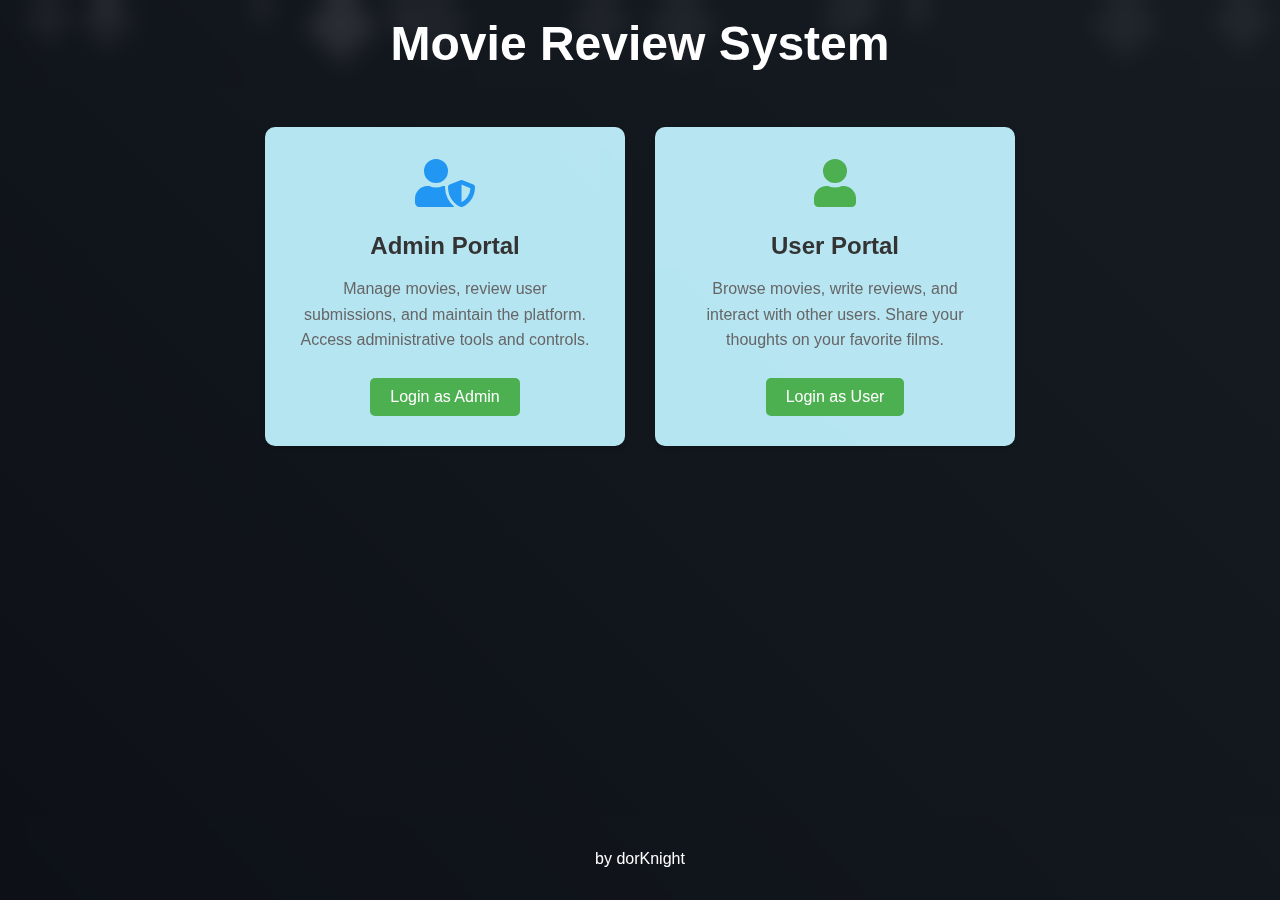
<file: index.html>
<!DOCTYPE html>
<html lang="en">
<head>
    <meta charset="UTF-8">
    <meta name="viewport" content="width=device-width, initial-scale=1.0">
    <title>Movie Review System</title>
    <link rel="stylesheet" href="https://cdnjs.cloudflare.com/ajax/libs/font-awesome/5.15.4/css/all.min.css">
    <style>
        body {
            font-family: Arial, sans-serif;
            margin: 0;
            padding: 0;
            background: #f5f5f5;
            min-height: 100vh;
            display: flex;
            flex-direction: column;
        }

        .header {
            /* background: #333; */
            color: white;
            padding: 1rem 0;
            text-align: center;
        }

        .header h1 {
            margin: 0;
            font-size: 3rem;
        }

        .container {
            max-width: 1200px;
            margin: 40px auto;
            padding: 0 20px;
            flex: 1;
        }

        .cards-container {
            display: flex;
            gap: 30px;
            justify-content: center;
            flex-wrap: wrap;
        }

        .card {
            background: white;
            border-radius: 10px;
            padding: 30px;
            width: 300px;
            text-align: center;
            box-shadow: 0 2px 5px rgba(0,0,0,0.1);
            transition: transform 0.3s ease, box-shadow 0.3s ease;
        }

        .card:hover {
            transform: translateY(-5px);
            box-shadow: 0 5px 15px rgba(0,0,0,0.2);
        }

        .card-icon {
            font-size: 3rem;
            margin-bottom: 20px;
        }

        .card-title {
            font-size: 1.5rem;
            margin-bottom: 15px;
            color: #333;
        }

        .card-description {
            color: #666;
            margin-bottom: 25px;
            line-height: 1.6;
        }

        .card-button {
            display: inline-block;
            padding: 10px 20px;
            background: #4CAF50;
            color: white;
            text-decoration: none;
            border-radius: 5px;
            transition: background 0.3s ease;
        }

        .card-button:hover {
            background: #45a049;
        }

        .admin-card .card-icon {
            color: #2196F3;
        }

        .user-card .card-icon {
            color: #4CAF50;
        }

        .footer {
            /* background: #333; */
            color: white;
            text-align: center;
            padding: 1rem 0;
            margin-top: auto;
        }

        @media (max-width: 768px) {
            .card {
                width: 100%;
                max-width: 400px;
            }
        }

   
    
    body {
        margin: 0;
        padding: 0;
        min-height: 100vh;
        font-family: Arial, sans-serif;
        position: relative;
        overflow-x: hidden;
        background: linear-gradient(45deg, #0d1117, #161b22);
    }

    .animated-background {
        position: fixed;
        top: 0;
        left: 0;
        width: 100%;
        height: 100%;
        z-index: -1;
        overflow: hidden;
    }

    .moving-squares {
        position: absolute;
        width: 100%;
        height: 100%;
    }

    .square {
        position: absolute;
        background: rgba(255, 255, 255, 0.05);
        animation: moveSquare 15s infinite linear;
        transform: rotate(45deg);
    }

    @keyframes moveSquare {
        0% {
            transform: translateY(100vh) rotate(45deg);
            opacity: 0;
        }
        20% {
            opacity: 0.5;
        }
        80% {
            opacity: 0.5;
        }
        100% {
            transform: translateY(-100px) rotate(45deg);
            opacity: 0;
        }
    }

    /* Update container style for better contrast */
    .container {
        position: relative;
        z-index: 1;
    }

    .card {
        background: rgba(192, 240, 254, 0.95);
        backdrop-filter: blur(10px);
        transition: transform 0.3s ease, box-shadow 0.3s ease;
    }

    .card:hover {
        transform: translateY(-5px);
        box-shadow: 0 8px 20px rgba(0,0,0,0.2);
    }

    .header {
        /* background: rgba(51, 51, 51, 0.95); */
        backdrop-filter: blur(10px);
    }

    .footer {
         /* background: rgba(51, 51, 51, 0.95); */
        backdrop-filter: blur(10px);
    }

    </style>
</head>
<body>
    <div class="animated-background">
        <div class="moving-squares"></div>
    </div>
    <div class="header">
        <h1>Movie Review System</h1>
    </div>

    <div class="container">
        <div class="cards-container">
            <div class="card admin-card">
                <div class="card-icon">
                    <i class="fas fa-user-shield"></i>
                </div>
                <h2 class="card-title">Admin Portal</h2>
                <p class="card-description">
                    Manage movies, review user submissions, and maintain the platform. 
                    Access administrative tools and controls.
                </p>
                <a href="frontend/admin/pages/index.html" class="card-button">Login as Admin</a>
            </div>

            <div class="card user-card">
                <div class="card-icon">
                    <i class="fas fa-user"></i>
                </div>
                <h2 class="card-title">User Portal</h2>
                <p class="card-description">
                    Browse movies, write reviews, and interact with other users. 
                    Share your thoughts on your favorite films.
                </p>
                <a href="frontend/user/pages/index.html" class="card-button">Login as User</a>
            </div>
        </div>
    </div>

    <div class="footer">
        <!-- <p>&copy; 2024 Movie Review System. All rights reserved.</p> -->
        <p>by dorKnight</p> 
    </div>
    <script>
        function createSquares() {
            const background = document.querySelector('.moving-squares');
            const squareCount = 15;
    
            for (let i = 0; i < squareCount; i++) {
                const square = document.createElement('div');
                square.className = 'square';
                
                // Random size between 20px and 60px
                const size = Math.random() * 40 + 20;
                square.style.width = `${size}px`;
                square.style.height = `${size}px`;
                
                // Random starting position
                const startPos = Math.random() * 100;
                square.style.left = `${startPos}%`;
                
                // Random animation duration between 10s and 20s
                const duration = Math.random() * 10 + 10;
                square.style.animationDuration = `${duration}s`;
                
                // Random delay
                const delay = Math.random() * 10;
                square.style.animationDelay = `-${delay}s`;
                
                background.appendChild(square);
            }
        }
    
        // Run after DOM loads
        document.addEventListener('DOMContentLoaded', createSquares);
    </script>
</body>
</html>
</file>
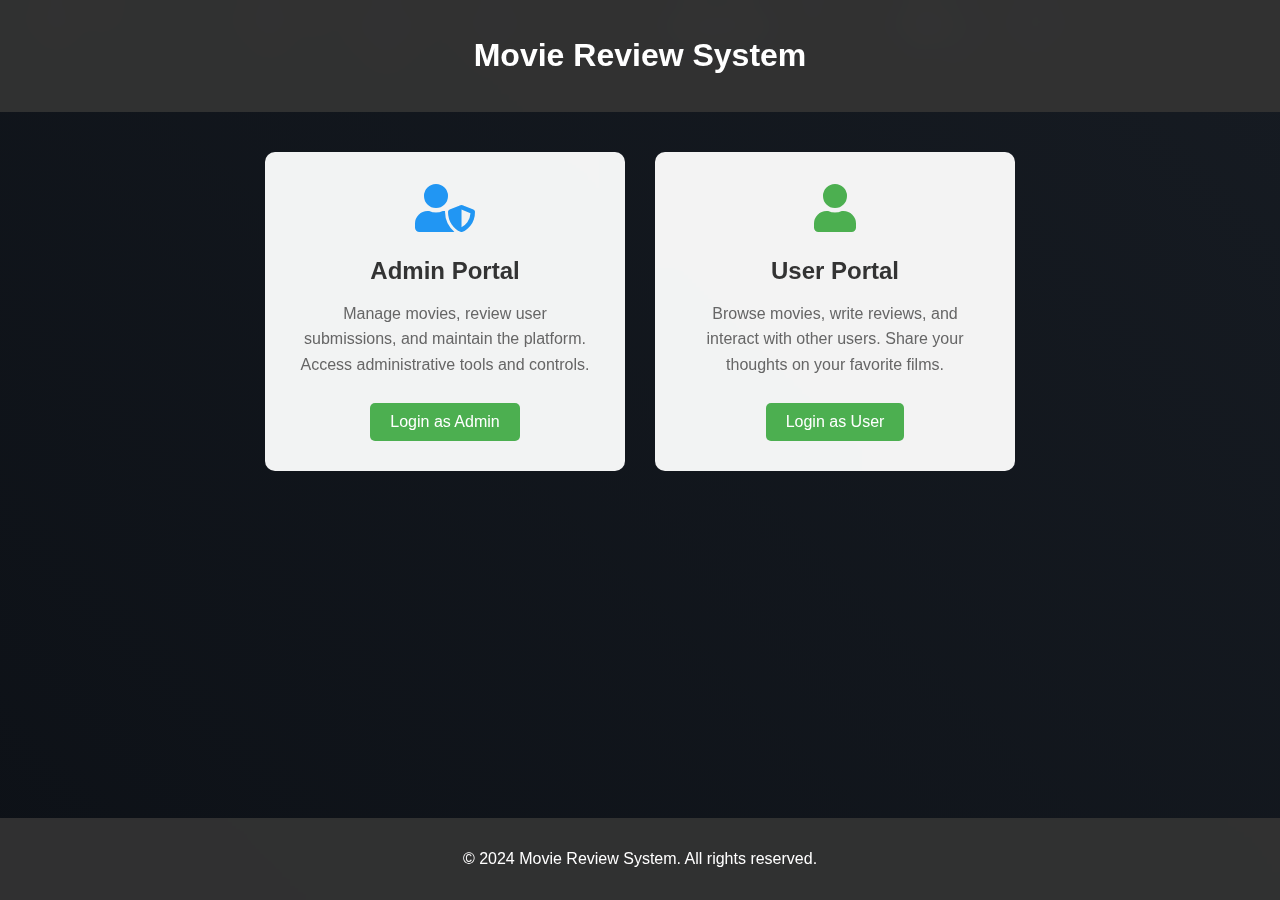
<file: frontend/home/index.html>
<!DOCTYPE html>
<html lang="en">
<head>
    <meta charset="UTF-8">
    <meta name="viewport" content="width=device-width, initial-scale=1.0">
    <title>Movie Review System</title>
    <link rel="stylesheet" href="css/styles.css">
    <link rel="stylesheet" href="https://cdnjs.cloudflare.com/ajax/libs/font-awesome/5.15.4/css/all.min.css">
</head>
<body>
    <div class="animated-background">
        <div class="moving-squares"></div>
    </div>

    <div class="header">
        <h1>Movie Review System</h1>
    </div>

    <div class="container">
        <div class="cards-container">
            <div class="card admin-card">
                <div class="card-icon">
                    <i class="fas fa-user-shield"></i>
                </div>
                <h2 class="card-title">Admin Portal</h2>
                <p class="card-description">
                    Manage movies, review user submissions, and maintain the platform. 
                    Access administrative tools and controls.
                </p>
                <a href="/frontend/admin/index.html" class="card-button">Login as Admin</a>
            </div>

            <div class="card user-card">
                <div class="card-icon">
                    <i class="fas fa-user"></i>
                </div>
                <h2 class="card-title">User Portal</h2>
                <p class="card-description">
                    Browse movies, write reviews, and interact with other users. 
                    Share your thoughts on your favorite films.
                </p>
                <a href="frontend/user/pages/index.html" class="card-button">Login as User</a>
            </div>
        </div>
    </div>

    <div class="footer">
        <p>&copy; 2024 Movie Review System. All rights reserved.</p>
    </div>

    <script src="js/background.js"></script>
</body>
</html>
</file>
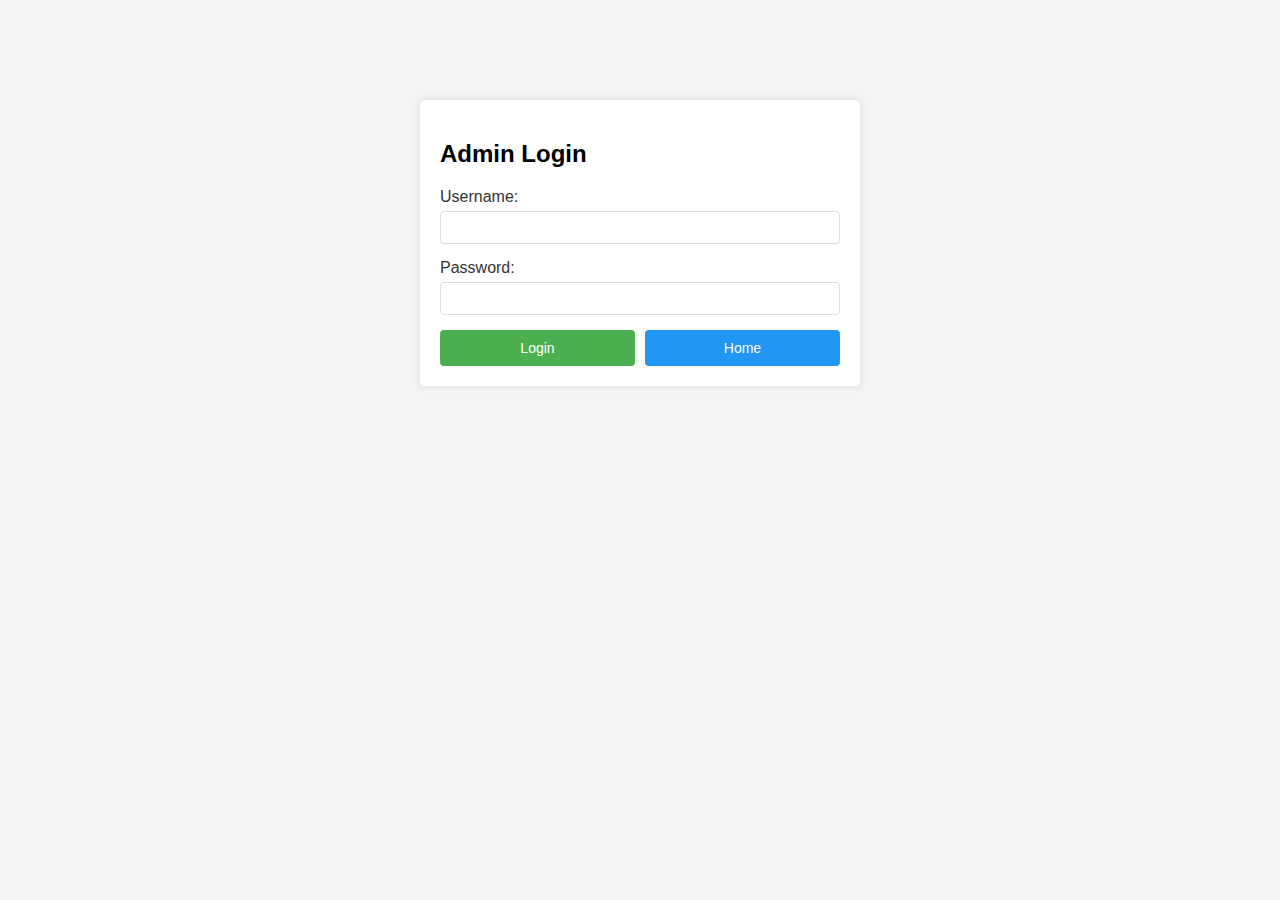
<file: frontend/admin/pages/index.html>
<!DOCTYPE html>
<html lang="en">
<head>
    <meta charset="UTF-8">
    <meta name="viewport" content="width=device-width, initial-scale=1.0">
    <title>Admin Login - Movie Review System</title>
    <link rel="stylesheet" href="../css/styles.css">
</head>
<body>
    <div class="login-container">
        <h2>Admin Login</h2>
        <form id="loginForm">
            <div class="form-group">
                <label for="username">Username:</label>
                <input type="text" id="username" required>
            </div>
            <div class="form-group">
                <label for="password">Password:</label>
                <input type="password" id="password" required>
            </div>
            <div class="button-group">
                <button type="submit" class="login-btn">Login</button>
                <a href="/movie_review/index.html" class="home-btn">Home</a>
            </div>
        </form>
        <div id="message" class="message"></div>
    </div>

    <script src="../js/script.js"></script>
</body>
</html>
</file>
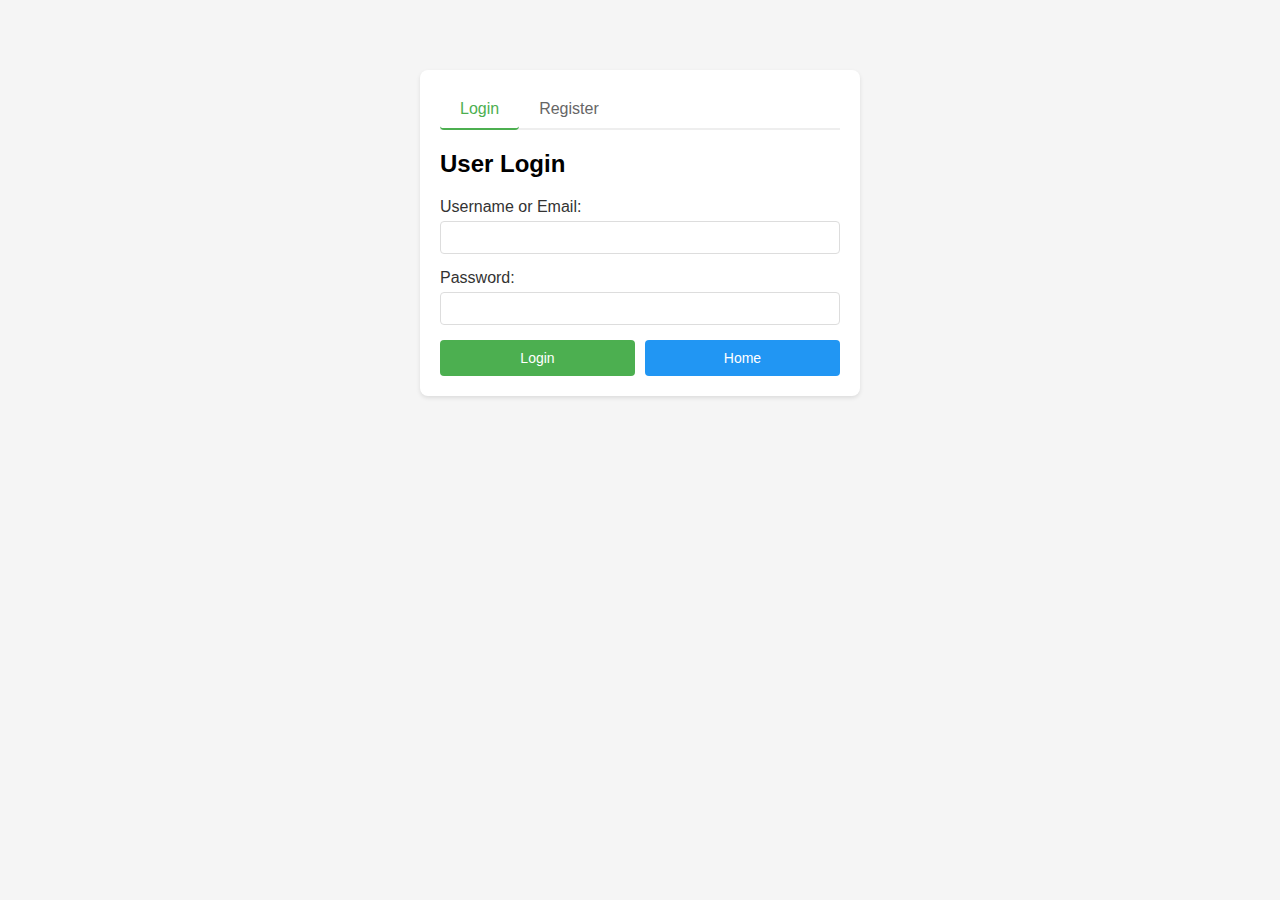
<file: frontend/user/pages/index.html>
<!DOCTYPE html>
<html lang="en">
<head>
    <meta charset="UTF-8">
    <meta name="viewport" content="width=device-width, initial-scale=1.0">
    <title>Movie Review System - User</title>
    <link rel="stylesheet" href="../css/styles.css">
</head>
<body>
    <div class="container">
        <div class="auth-container">
            <div class="tabs">
                <button class="tab active" onclick="switchTab('login')">Login</button>
                <button class="tab" onclick="switchTab('register')">Register</button>
            </div>

            <!-- Login Form -->
            <div id="loginForm" class="form-container active">
                <h2>User Login</h2>
                <form id="loginFormElement">
                    <div class="form-group">
                        <label>Username or Email:</label>
                        <input type="text" id="loginUsername" required>
                    </div>
                    <div class="form-group">
                        <label>Password:</label>
                        <input type="password" id="loginPassword" required>
                    </div>
                    <div class="button-group">
                        <button type="submit" class="login-btn">Login</button>
                        <a href="/movie_review/index.html" class="home-btn">Home</a>
                    </div>
                </form>
                <div id="loginMessage" class="message"></div>
            </div>

            <!-- Registration Form -->
            <div id="registerForm" class="form-container">
                <h2>User Registration</h2>
                <form id="registerFormElement">
                    <div class="form-group">
                        <label>Username:</label>
                        <input type="text" id="regUsername" required>
                    </div>
                    <div class="form-group">
                        <label>Email:</label>
                        <input type="email" id="regEmail" required>
                    </div>
                    <div class="form-group">
                        <label>Password:</label>
                        <input type="password" id="regPassword" required>
                    </div>
                    <div class="button-group">
                        <button type="submit" class="login-btn">Login</button>
                        <a href="/movie_review/index.html" class="home-btn">Home</a>
                    </div>
                </form>
                <div id="registerMessage" class="message"></div>
            </div>
        </div>
    </div>
    <script src="../js/auth.js"></script>
</body>
</html>
</file>
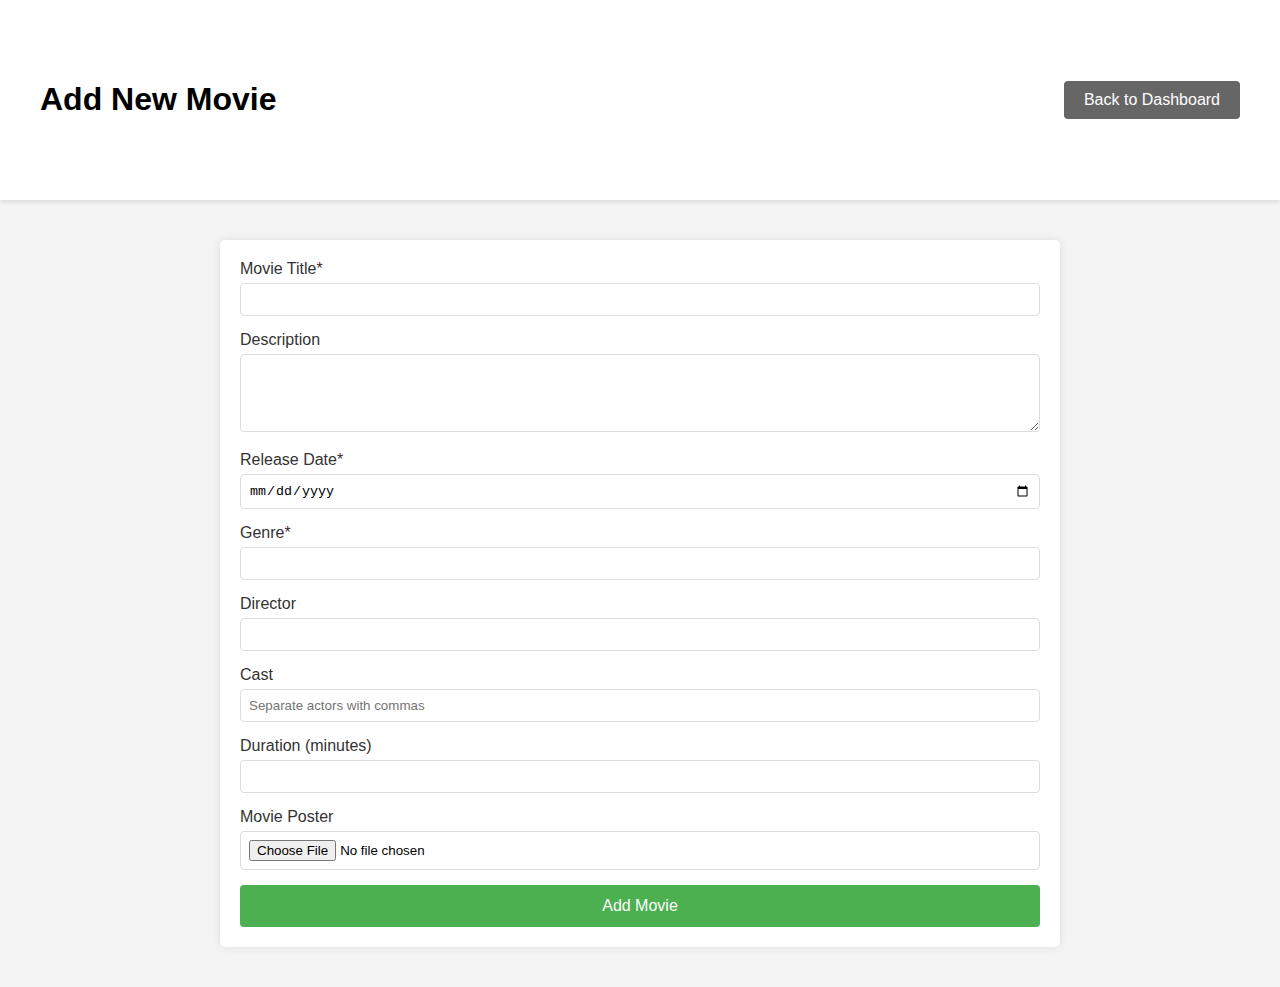
<file: frontend/admin/pages/add-movie.html>
<!DOCTYPE html>
<html lang="en">
<head>
    <meta charset="UTF-8">
    <meta name="viewport" content="width=device-width, initial-scale=1.0">
    <title>Add New Movie - Admin Dashboard</title>
    <link rel="stylesheet" href="../css/styles.css">
</head>
<body>
    <div class="dashboard-header">
        <div class="container">
            <div class="dashboard-nav">
                <h1>Add New Movie</h1>
                <a href="dashboard.html" class="back-btn">Back to Dashboard</a>
            </div>
        </div>
    </div>

    <div class="container">
        <form id="addMovieForm" class="movie-form">
            <div class="form-group">
                <label for="title">Movie Title*</label>
                <input type="text" id="title" name="title" required>
            </div>

            <div class="form-group">
                <label for="description">Description</label>
                <textarea id="description" name="description" rows="4"></textarea>
            </div>

            <div class="form-group">
                <label for="release_date">Release Date*</label>
                <input type="date" id="release_date" name="release_date" required>
            </div>

            <div class="form-group">
                <label for="genre">Genre*</label>
                <input type="text" id="genre" name="genre" required>
            </div>

            <div class="form-group">
                <label for="director">Director</label>
                <input type="text" id="director" name="director">
            </div>

            <div class="form-group">
                <label for="cast">Cast</label>
                <input type="text" id="cast" name="cast" placeholder="Separate actors with commas">
            </div>

            <div class="form-group">
                <label for="duration">Duration (minutes)</label>
                <input type="number" id="duration" name="duration">
            </div>

            <div class="form-group">
                <label for="poster">Movie Poster</label>
                <input type="file" id="poster" name="poster" accept="image/*">
            </div>

            <button type="submit" class="submit-btn">Add Movie</button>
        </form>
        <div id="message" class="message"></div>
    </div>

    <script src="../js/add-movie.js"></script>
</body>
</html>
</file>
<file: frontend/home/css/styles.css>
body {
    margin: 0;
    padding: 0;
    min-height: 100vh;
    font-family: Arial, sans-serif;
    position: relative;
    overflow-x: hidden;
    background: linear-gradient(45deg, #0d1117, #161b22);
}

.animated-background {
    position: fixed;
    top: 0;
    left: 0;
    width: 100%;
    height: 100%;
    z-index: -1;
    overflow: hidden;
}

.moving-squares {
    position: absolute;
    width: 100%;
    height: 100%;
}

.square {
    position: absolute;
    background: rgba(255, 255, 255, 0.05);
    animation: moveSquare 15s infinite linear;
    transform: rotate(45deg);
}

@keyframes moveSquare {
    0% {
        transform: translateY(100vh) rotate(45deg);
        opacity: 0;
    }
    20% {
        opacity: 0.5;
    }
    80% {
        opacity: 0.5;
    }
    100% {
        transform: translateY(-100px) rotate(45deg);
        opacity: 0;
    }
}

.header {
    background: rgba(51, 51, 51, 0.95);
    color: white;
    text-align: center;
    padding: 1rem 0;
    backdrop-filter: blur(10px);
}

.container {
    max-width: 1200px;
    margin: 40px auto;
    padding: 0 20px;
    position: relative;
    z-index: 1;
}

.cards-container {
    display: flex;
    gap: 30px;
    justify-content: center;
    flex-wrap: wrap;
}

.card {
    background: rgba(255, 255, 255, 0.95);
    border-radius: 10px;
    padding: 30px;
    width: 300px;
    text-align: center;
    backdrop-filter: blur(10px);
    transition: transform 0.3s ease, box-shadow 0.3s ease;
}

.card:hover {
    transform: translateY(-5px);
    box-shadow: 0 8px 20px rgba(0,0,0,0.2);
}

.card-icon {
    font-size: 3rem;
    margin-bottom: 20px;
}

.card-title {
    font-size: 1.5rem;
    margin-bottom: 15px;
    color: #333;
}

.card-description {
    color: #666;
    margin-bottom: 25px;
    line-height: 1.6;
}

.card-button {
    display: inline-block;
    padding: 10px 20px;
    background: #4CAF50;
    color: white;
    text-decoration: none;
    border-radius: 5px;
    transition: background 0.3s ease;
}

.card-button:hover {
    background: #45a049;
}

.admin-card .card-icon {
    color: #2196F3;
}

.user-card .card-icon {
    color: #4CAF50;
}

.footer {
    background: rgba(51, 51, 51, 0.95);
    color: white;
    text-align: center;
    padding: 1rem 0;
    position: fixed;
    bottom: 0;
    width: 100%;
    backdrop-filter: blur(10px);
}

@media (max-width: 768px) {
    .card {
        width: 100%;
        max-width: 400px;
    }
}
</file>
<file: frontend/admin/css/styles.css>
/* General Styles */
body {
    font-family: Arial, sans-serif;
    margin: 0;
    padding: 0;
    background: #f4f4f4;
}

.container {
    max-width: 1200px;
    margin: 0 auto;
    padding: 20px;
}

/* Login Form Styles */
.login-container {
    max-width: 400px;
    margin: 100px auto;
    padding: 20px;
    background: white;
    border-radius: 5px;
    box-shadow: 0 0 10px rgba(0,0,0,0.1);
}

.form-group {
    margin-bottom: 15px;
}

label {
    display: block;
    margin-bottom: 5px;
    color: #333;
}

input {
    width: 100%;
    padding: 8px;
    border: 1px solid #ddd;
    border-radius: 4px;
    box-sizing: border-box;
}

button {
    background: #4CAF50;
    color: white;
    padding: 10px 15px;
    border: none;
    border-radius: 4px;
    cursor: pointer;
    width: 100%;
}

button:hover {
    background: #45a049;
}

.message {
    margin-top: 15px;
    padding: 10px;
    border-radius: 4px;
    display: none;
}

.error {
    background: #f2dede;
    color: #a94442;
    border: 1px solid #ebccd1;
}

/* Dashboard Styles */
.dashboard-header {
    background: white;
    padding: 20px;
    box-shadow: 0 2px 4px rgba(0,0,0,0.1);
}

.dashboard-nav {
    display: flex;
    justify-content: space-between;
    align-items: center;
}

.dashboard-title {
    margin: 0;
    color: #333;
}

.add-movie-btn {
    background: #4CAF50;
    color: white;
    padding: 10px 20px;
    text-decoration: none;
    border-radius: 4px;
}

.movie-grid {
    display: grid;
    grid-template-columns: repeat(auto-fill, minmax(250px, 1fr));
    gap: 20px;
    padding: 20px;
}

.movie-card {
    background: white;
    border-radius: 4px;
    padding: 15px;
    box-shadow: 0 2px 4px rgba(0,0,0,0.1);
}

.movie-title {
    margin: 0 0 10px 0;
    color: #333;
}

.movie-info {
    color: #666;
    margin-bottom: 5px;
}

.action-buttons {
    margin-top: 15px;
    display: flex;
    gap: 10px;
}

.edit-btn, .delete-btn {
    padding: 5px 10px;
    border-radius: 3px;
    cursor: pointer;
}

.edit-btn {
    background: #ffc107;
    color: #000;
}

.delete-btn {
    background: #dc3545;
    color: white;
}

/* Movie Form Styles */
.movie-form {
    background: white;
    padding: 20px;
    border-radius: 5px;
    box-shadow: 0 0 10px rgba(0,0,0,0.1);
    max-width: 800px;
    margin: 20px auto;
}

.back-btn {
    background: #666;
    color: white;
    padding: 10px 20px;
    text-decoration: none;
    border-radius: 4px;
}

textarea {
    width: 100%;
    padding: 8px;
    border: 1px solid #ddd;
    border-radius: 4px;
    box-sizing: border-box;
    font-family: inherit;
}

.submit-btn {
    background: #4CAF50;
    color: white;
    padding: 12px 20px;
    border: none;
    border-radius: 4px;
    cursor: pointer;
    width: 100%;
    font-size: 16px;
}

.submit-btn:hover {
    background: #45a049;
}

/* Movie Form Styles #2 */
.dashboard-nav {
    display: flex;
    justify-content: space-between;
    align-items: center;
    padding: 20px 0;
}

.nav-buttons {
    display: flex;
    gap: 10px;
}

.movie-grid {
    display: grid;
    grid-template-columns: repeat(auto-fill, minmax(250px, 1fr));
    gap: 20px;
    padding: 20px 0;
}

.movie-card {
    background: white;
    border-radius: 8px;
    padding: 15px;
    box-shadow: 0 2px 4px rgba(0,0,0,0.1);
}

.movie-poster {
    width: 100%;
    height: 200px;
    object-fit: cover;
    border-radius: 4px;
    margin-bottom: 10px;
}

.no-poster {
    width: 100%;
    height: 200px;
    background: #eee;
    display: flex;
    align-items: center;
    justify-content: center;
    border-radius: 4px;
    margin-bottom: 10px;
}

.movie-title {
    margin: 0 0 10px 0;
    font-size: 18px;
}

.movie-info {
    color: #666;
    margin: 5px 0;
    font-size: 14px;
}

.action-buttons {
    display: flex;
    gap: 10px;
    margin-top: 15px;
}

.edit-btn, .delete-btn {
    padding: 8px 15px;
    border: none;
    border-radius: 4px;
    cursor: pointer;
    font-size: 14px;
}

.edit-btn {
    background: #ffc107;
    color: black;
}

.delete-btn {
    background: #dc3545;
    color: white;
}

.logout-btn {
    background: #dc3545;
    color: white;
    padding: 8px 15px;
    border-radius: 4px;
    text-decoration: none;
}

.add-movie-btn {
    background: #4CAF50;
    color: white;
    padding: 8px 15px;
    border-radius: 4px;
    text-decoration: none;
}

.home-btn {
    background: #2196F3;
    color: white;
    padding: 8px 16px;
    border-radius: 4px;
    text-decoration: none;
    transition: background 0.3s ease;
}

.home-btn:hover {
    background: #1976D2;
}

.nav-buttons, .nav-links {
    display: flex;
    align-items: center;
    gap: 15px;
}



.button-group {
    display: flex;
    gap: 10px;
    margin-top: 15px;
}

.login-btn, .home-btn {
    padding: 10px;
    border-radius: 4px;
    cursor: pointer;
    font-size: 14px;
    text-align: center;
    text-decoration: none;
    flex: 1;
}

.login-btn {
    background: #4CAF50;
    color: white;
    border: none;
}

.login-btn:hover {
    background: #45a049;
}

.home-btn {
    background: #2196F3;
    color: white;
    display: inline-block;
}

.home-btn:hover {
    background: #1976D2;
}
</file>
<file: frontend/user/css/styles.css>
/* General Styles */
body {
    font-family: Arial, sans-serif;
    margin: 0;
    padding: 0;
    background: #f5f5f5;
}

.container {
    max-width: 1200px;
    margin: 0 auto;
    padding: 20px;
}

/* Navbar */
.navbar {
    background: #333;
    color: white;
    padding: 1rem 0;
}

.navbar .container {
    display: flex;
    justify-content: space-between;
    align-items: center;
}

.nav-links {
    display: flex;
    gap: 20px;
    align-items: center;
}

/* Movie Card */
.movie-grid {
    display: flex;
    flex-direction: column;
    gap: 20px;
    padding: 20px 0;
}

.movie-card {
    background: white;
    border-radius: 8px;
    margin-bottom: 20px;
    box-shadow: 0 2px 4px rgba(0,0,0,0.1);
    overflow: hidden;
}

.movie-header {
    display: flex;
    padding: 20px;
    cursor: pointer;
    position: relative;
}

.movie-poster-container {
    flex: 0 0 150px;
    margin-right: 30px;
}

.movie-poster {
    width: 100%;
    height: 225px;
    object-fit: cover;
    border-radius: 4px;
}

.movie-info-container {
    flex: 1;
    padding-right: 40px;
}

.movie-title {
    font-size: 24px;
    margin: 0 0 15px 0;
    color: #1a1a1b;
}

.movie-meta {
    display: grid;
    grid-template-columns: repeat(auto-fit, minmax(200px, 1fr));
    gap: 10px;
    margin-bottom: 15px;
    color: #666;
    font-size: 14px;
}

.movie-description {
    line-height: 1.6;
    color: #444;
    margin: 15px 0;
}

/* Expand/Collapse */
.expand-toggle {
    position: absolute;
    top: 20px;
    right: 20px;
    color: #666;
}

.expand-toggle i {
    transition: transform 0.3s ease;
}

.movie-card.expanded .expand-toggle i {
    transform: rotate(180deg);
}

.movie-details {
    display: none;
    padding: 20px;
    border-top: 1px solid #eee;
    background: #f9f9f9;
    width: 100%;
}

/* Review Section */
.reviews-section {
    margin-top: 20px;
    padding-top: 20px;
    border-top: 1px solid #eee;
}

.review {
    background: white;
    border-radius: 8px;
    padding: 15px;
    margin-bottom: 15px;
    box-shadow: 0 1px 3px rgba(0,0,0,0.1);
}

.review-container {
    display: flex;
    gap: 15px;
    margin-bottom: 15px;
}

.review-header {
    display: flex;
    align-items: center;
    gap: 10px;
    margin-bottom: 8px;
    font-size: 0.9rem;
    color: #787c7e;
}

.reviewer-name {
    font-weight: 600;
    color: #1a1a1b;
}

.review-text {
    margin-bottom: 10px;
    line-height: 1.5;
}

/* Vote Buttons */
.vote-buttons {
    display: flex;
    flex-direction: column;
    align-items: center;
    gap: 5px;
}

.vote-btn {
    width: 35px;
    height: 35px;
    border-radius: 50%;
    border: none;
    background: #f0f0f0;
    cursor: pointer;
    display: flex;
    align-items: center;
    justify-content: center;
    transition: all 0.2s ease;
}

.vote-btn:hover {
    background: #e0e0e0;
}

.vote-btn.active.upvote {
    background: #ff4500;
    color: white;
}

.vote-btn.active.downvote {
    background: #7193ff;
    color: white;
}

/* Comments Section */
.comments-section {
    padding-top: 15px;
    margin-top: 15px;
    border-top: 1px solid #eee;
}

.comment {
    background: #f9f9f9;
    padding: 12px;
    margin-bottom: 10px;
    border-radius: 4px;
}

.comment-header {
    font-size: 0.8rem;
    color: #787c7e;
    margin-bottom: 4px;
}

.comment-form {
    margin-top: 15px;
}

.comment-form textarea {
    width: 100%;
    min-height: 80px;
    padding: 10px;
    border: 1px solid #ddd;
    border-radius: 4px;
    resize: vertical;
    margin-bottom: 10px;
    font-family: inherit;
}

/* Buttons */
.review-btn, .comment-form button {
    background: #4CAF50;
    color: white;
    padding: 8px 16px;
    border: none;
    border-radius: 4px;
    cursor: pointer;
    transition: background 0.3s ease;
}

.review-btn:hover, .comment-form button:hover {
    background: #45a049;
}

/* Modal */
.modal {
    display: none;
    position: fixed;
    top: 0;
    left: 0;
    width: 100%;
    height: 100%;
    background: rgba(0,0,0,0.5);
}

.modal-content {
    position: relative;
    background: white;
    margin: 15% auto;
    padding: 20px;
    width: 80%;
    max-width: 500px;
    border-radius: 8px;
    box-shadow: 0 2px 4px rgba(0,0,0,0.1);
}

.close {
    position: absolute;
    right: 20px;
    top: 10px;
    font-size: 28px;
    font-weight: bold;
    color: #666;
    cursor: pointer;
}

.close:hover {
    color: #000;
}

/* Star Rating */
.rating {
    display: flex;
    gap: 5px;
    margin: 15px 0;
}

.fa-star {
    color: #ddd;
    cursor: pointer;
    font-size: 24px;
}

.fa-star.active {
    color: #ffd700;
}

/* Messages */
.message {
    margin-top: 15px;
    padding: 10px;
    border-radius: 4px;
    display: none;
}

.success {
    background: #dff0d8;
    color: #3c763d;
    border: 1px solid #d6e9c6;
}

.error {
    background: #f2dede;
    color: #a94442;
    border: 1px solid #ebccd1;
}
/* Authentication Pages */
.auth-container {
    max-width: 400px;
    margin: 50px auto;
    background: white;
    padding: 20px;
    border-radius: 8px;
    box-shadow: 0 2px 4px rgba(0,0,0,0.1);
}

/* Tabs */
.tabs {
    display: flex;
    margin-bottom: 20px;
    border-bottom: 2px solid #eee;
}

.tab {
    padding: 10px 20px;
    border: none;
    background: none;
    cursor: pointer;
    font-size: 16px;
    color: #666;
}

.tab.active {
    color: #4CAF50;
    border-bottom: 2px solid #4CAF50;
    margin-bottom: -2px;
}

/* Auth Forms */
.form-container {
    display: none;
}

.form-container.active {
    display: block;
}

.form-group {
    margin-bottom: 15px;
}

label {
    display: block;
    margin-bottom: 5px;
    color: #333;
}

input {
    width: 100%;
    padding: 8px;
    border: 1px solid #ddd;
    border-radius: 4px;
    box-sizing: border-box;
}

button {
    background: #4CAF50;
    color: white;
    padding: 10px;
    border: none;
    border-radius: 4px;
    cursor: pointer;
    /* width: 100%; */
}

button:hover {
    background: #45a049;
}

.home-btn {
    background: #2196F3;
    color: white;
    padding: 8px 16px;
    border-radius: 4px;
    text-decoration: none;
    transition: background 0.3s ease;
}

.home-btn:hover {
    background: #1976D2;
}

.nav-buttons, .nav-links {
    display: flex;
    align-items: center;
    gap: 15px;
}

.logout-btn{
    background: #2196F3;
    color: white;
    padding: 8px 16px;
    border-radius: 4px;
    text-decoration: none;
    transition: background 0.3s ease;
}
.logout-btn:hover {
    background: #1976D2;
}


.movie-poster-container {
    flex: 0 0 200px; /* Fixed width */
    height: 300px; /* Fixed height */
    margin-right: 20px;
}

.movie-poster {
    width: 100%;
    height: 100%;
    object-fit: cover;
    border-radius: 4px;
}

.movie-details-row {
    display: flex;
    gap: 30px;
    color: #666;
    margin: 10px 0 20px 0;
    align-items: center;
}

.movie-detail-item {
    display: flex;
    align-items: center;
    gap: 5px;
}

.detail-label {
    font-weight: bold;
    color: #333;
}

.search-filter-section {
    display: flex;
    gap: 15px;
    margin-bottom: 20px;
    padding: 20px 0;
    align-items: center;
}

.search-input {
    flex: 1;
    padding: 10px;
    border: 1px solid #ddd;
    border-radius: 4px;
    font-size: 14px;
}

.search-input:focus {
    outline: none;
    border-color: #4CAF50;
    box-shadow: 0 0 0 2px rgba(76, 175, 80, 0.1);
}

.filter-select {
    padding: 10px;
    border: 1px solid #ddd;
    border-radius: 4px;
    background: white;
    min-width: 120px;
    font-size: 14px;
    cursor: pointer;
}

.filter-select:focus {
    outline: none;
    border-color: #4CAF50;
}


.button-group {
    display: flex;
    gap: 10px;
    margin-top: 15px;
}

.login-btn, .home-btn {
    padding: 10px;
    border-radius: 4px;
    cursor: pointer;
    font-size: 14px;
    text-align: center;
    text-decoration: none;
    flex: 1;
}

.login-btn {
    background: #4CAF50;
    color: white;
    border: none;
}

.login-btn:hover {
    background: #45a049;
}

.home-btn {
    background: #2196F3;
    color: white;
    display: inline-block;
}

.home-btn:hover {
    background: #1976D2;
}
</file>
